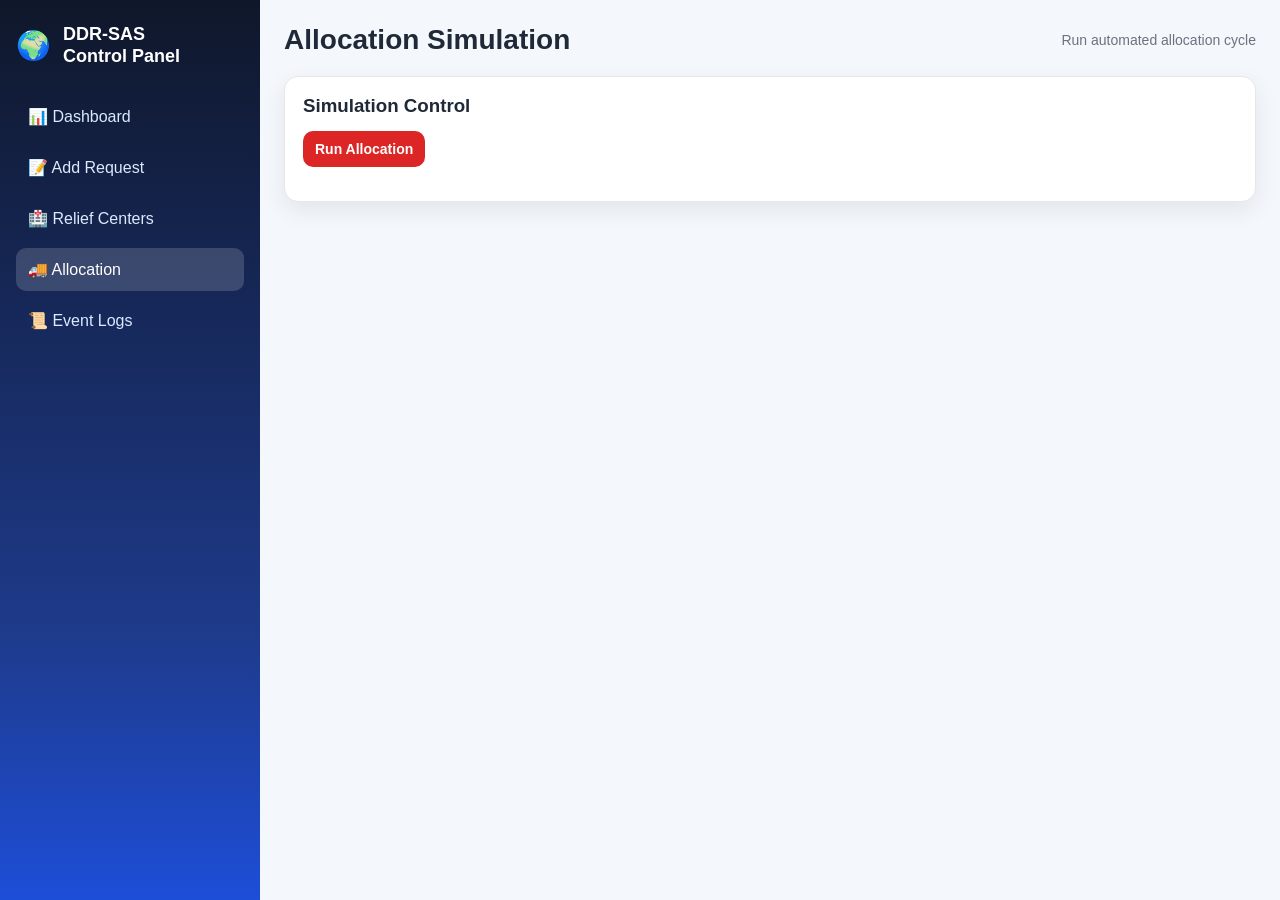
<file: frontend/allocation.html>
<!DOCTYPE html>
<html lang="en">
<head>
  <meta charset="UTF-8" />
  <meta name="viewport" content="width=device-width, initial-scale=1.0" />
  <title>Allocation Simulation - DDR-SAS</title>
  <link rel="stylesheet" href="css/styles.css" />
</head>
<body data-page="allocation">
  <div class="layout">
    <aside class="sidebar">
      <div class="brand"><div class="logo">🌍</div><h1>DDR-SAS<br/>Control Panel</h1></div>
      <nav class="nav">
        <a href="index.html">📊 Dashboard</a>
        <a href="requests.html">📝 Add Request</a>
        <a href="centers.html">🏥 Relief Centers</a>
        <a href="allocation.html">🚚 Allocation</a>
        <a href="logs.html">📜 Event Logs</a>
      </nav>
    </aside>

    <main class="main">
      <div class="header"><h2>Allocation Simulation</h2><div class="status">Run automated allocation cycle</div></div>

      <section class="panel">
        <h3>Simulation Control</h3>
        <div class="actions">
          <button id="runAllocationBtn" class="btn-danger">Run Allocation</button>
        </div>
        <div id="allocationResult" class="message" style="margin-top:16px;line-height:1.8;"></div>
      </section>
    </main>
  </div>

  <script src="js/api.js"></script>
</body>
</html>
</file>
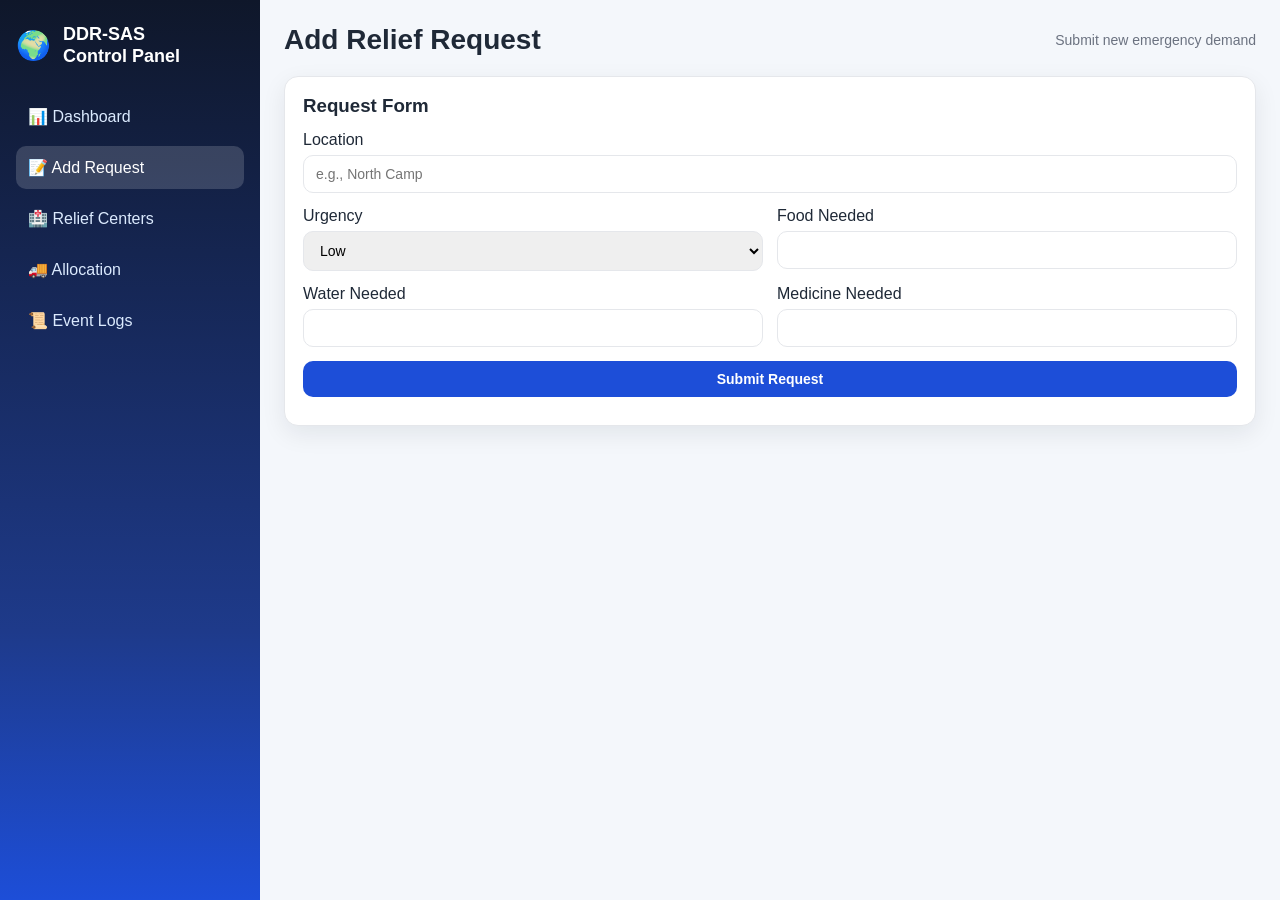
<file: frontend/requests.html>
<!DOCTYPE html>
<html lang="en">
<head>
  <meta charset="UTF-8" />
  <meta name="viewport" content="width=device-width, initial-scale=1.0" />
  <title>Add Relief Request - DDR-SAS</title>
  <link rel="stylesheet" href="css/styles.css" />
</head>
<body data-page="requests">
  <div class="layout">
    <aside class="sidebar">
      <div class="brand"><div class="logo">🌍</div><h1>DDR-SAS<br/>Control Panel</h1></div>
      <nav class="nav">
        <a href="index.html">📊 Dashboard</a>
        <a href="requests.html">📝 Add Request</a>
        <a href="centers.html">🏥 Relief Centers</a>
        <a href="allocation.html">🚚 Allocation</a>
        <a href="logs.html">📜 Event Logs</a>
      </nav>
    </aside>

    <main class="main">
      <div class="header"><h2>Add Relief Request</h2><div class="status">Submit new emergency demand</div></div>

      <section class="panel">
        <h3>Request Form</h3>
        <form id="requestForm">
          <div class="field full">
            <label for="location">Location</label>
            <input id="location" type="text" placeholder="e.g., North Camp" required />
          </div>
          <div class="field">
            <label for="urgency">Urgency</label>
            <select id="urgency">
              <option>Low</option>
              <option>Medium</option>
              <option>High</option>
            </select>
          </div>
          <div class="field">
            <label for="foodNeeded">Food Needed</label>
            <input id="foodNeeded" type="number" min="0" required />
          </div>
          <div class="field">
            <label for="waterNeeded">Water Needed</label>
            <input id="waterNeeded" type="number" min="0" required />
          </div>
          <div class="field">
            <label for="medicineNeeded">Medicine Needed</label>
            <input id="medicineNeeded" type="number" min="0" required />
          </div>
          <div class="field full">
            <button class="btn-primary" type="submit">Submit Request</button>
          </div>
        </form>
        <div id="requestMessage" class="message"></div>
      </section>
    </main>
  </div>

  <script src="js/api.js"></script>
</body>
</html>
</file>
<file: frontend/css/styles.css>
:root {
  --bg: #f4f7fb;
  --panel: #ffffff;
  --text: #1f2937;
  --muted: #6b7280;
  --primary: #1d4ed8;
  --danger: #dc2626;
  --warning: #f59e0b;
  --success: #16a34a;
  --border: #e5e7eb;
  --shadow: 0 8px 24px rgba(15, 23, 42, 0.08);
}

* {
  box-sizing: border-box;
  margin: 0;
  padding: 0;
}

body {
  font-family: Inter, Segoe UI, Roboto, Arial, sans-serif;
  background: var(--bg);
  color: var(--text);
}

.layout {
  display: grid;
  grid-template-columns: 260px 1fr;
  min-height: 100vh;
}

.sidebar {
  background: linear-gradient(180deg, #0f172a, #1e3a8a 70%, #1d4ed8);
  color: #fff;
  padding: 24px 16px;
  position: sticky;
  top: 0;
  height: 100vh;
}

.brand {
  display: flex;
  align-items: center;
  gap: 12px;
  margin-bottom: 28px;
}

.brand .logo {
  font-size: 28px;
}

.brand h1 {
  font-size: 18px;
  line-height: 1.2;
}

.nav a {
  display: flex;
  gap: 10px;
  align-items: center;
  text-decoration: none;
  color: #dbeafe;
  padding: 12px;
  border-radius: 10px;
  margin-bottom: 8px;
  transition: 0.2s ease;
}

.nav a:hover,
.nav a.active {
  background: rgba(255, 255, 255, 0.16);
  color: #fff;
}

.main {
  padding: 24px;
}

.header {
  display: flex;
  justify-content: space-between;
  align-items: center;
  margin-bottom: 20px;
}

.header h2 {
  font-size: 28px;
}

.header .status {
  color: var(--muted);
  font-size: 14px;
}

.grid-cards {
  display: grid;
  grid-template-columns: repeat(4, minmax(0, 1fr));
  gap: 16px;
  margin-bottom: 20px;
}

.card {
  background: var(--panel);
  border: 1px solid var(--border);
  border-radius: 14px;
  box-shadow: var(--shadow);
  padding: 16px;
}

.card .label {
  color: var(--muted);
  font-size: 13px;
  margin-bottom: 8px;
}

.card .value {
  font-size: 30px;
  font-weight: 700;
}

.panel {
  background: var(--panel);
  border: 1px solid var(--border);
  border-radius: 14px;
  box-shadow: var(--shadow);
  padding: 18px;
  margin-bottom: 18px;
}

.panel h3 {
  margin-bottom: 14px;
}

table {
  width: 100%;
  border-collapse: collapse;
}

th,
td {
  text-align: left;
  padding: 10px;
  border-bottom: 1px solid var(--border);
  font-size: 14px;
}

th {
  color: var(--muted);
  font-weight: 600;
}

.badge {
  padding: 4px 8px;
  border-radius: 12px;
  font-size: 12px;
  color: #fff;
}

.badge.low { background: var(--success); }
.badge.medium { background: var(--warning); }
.badge.high { background: var(--danger); }

form {
  display: grid;
  grid-template-columns: repeat(2, minmax(0, 1fr));
  gap: 14px;
}

.field {
  display: flex;
  flex-direction: column;
  gap: 6px;
}

.field.full {
  grid-column: 1 / -1;
}

input,
select,
button,
textarea {
  border: 1px solid var(--border);
  border-radius: 10px;
  padding: 10px 12px;
  font-size: 14px;
}

button {
  cursor: pointer;
  font-weight: 600;
  border: none;
}

.btn-primary {
  background: var(--primary);
  color: #fff;
}

.btn-danger {
  background: var(--danger);
  color: #fff;
}

.btn-warning {
  background: var(--warning);
  color: #fff;
}

.actions {
  display: flex;
  gap: 10px;
  align-items: center;
}

.message {
  margin-top: 10px;
  font-size: 14px;
}

.message.success { color: var(--success); }
.message.error { color: var(--danger); }

pre.log-box {
  background: #0f172a;
  color: #e2e8f0;
  border-radius: 10px;
  padding: 12px;
  max-height: 380px;
  overflow-y: auto;
}

@media (max-width: 1024px) {
  .grid-cards { grid-template-columns: repeat(2, minmax(0, 1fr)); }
}

@media (max-width: 768px) {
  .layout {
    grid-template-columns: 1fr;
  }

  .sidebar {
    position: relative;
    height: auto;
  }

  form,
  .grid-cards {
    grid-template-columns: 1fr;
  }
}
</file>
